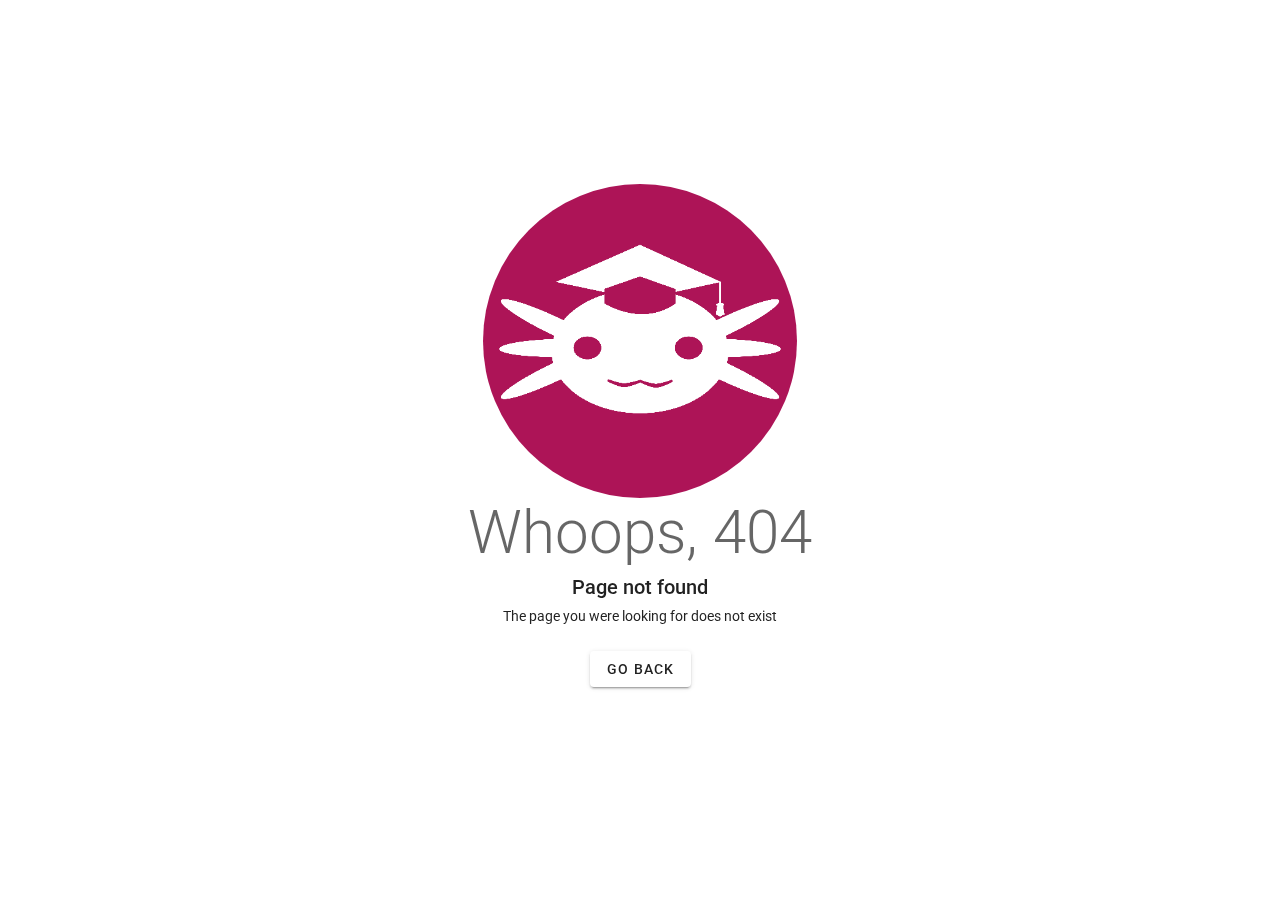
<file: index.html>
<!DOCTYPE html>
<html lang="en">
  <head>
    <link rel="preload" as="font" type="font/eot" href="/assets/materialdesignicons-webfont-CSr8KVlo.eot" crossorigin="anonymous">
    <link rel="preload" as="font" type="font/ttf" href="/assets/Midorima-Regular-DTk0zAH-.ttf" crossorigin="anonymous">
    <link rel="preload" as="font" type="font/woff2" href="/assets/materialdesignicons-webfont-Dp5v-WZN.woff2" crossorigin="anonymous">
    <link rel="preload" as="font" type="font/woff" href="/assets/materialdesignicons-webfont-PXm3-2wK.woff" crossorigin="anonymous">
    <link rel="preload" as="font" type="font/ttf" href="/assets/materialdesignicons-webfont-B7mPwVP_.ttf" crossorigin="anonymous">
    <link rel="preload" as="font" type="font/woff2" href="/assets/roboto-cyrillic-ext-100-normal-eVx91DwW.woff2" crossorigin="anonymous">
    <link rel="preload" as="font" type="font/woff2" href="/assets/roboto-cyrillic-100-normal-DDeB9qQX.woff2" crossorigin="anonymous">
    <link rel="preload" as="font" type="font/woff2" href="/assets/roboto-greek-100-normal-BQXKmI1c.woff2" crossorigin="anonymous">
    <link rel="preload" as="font" type="font/woff2" href="/assets/roboto-math-100-normal-DesmuRQJ.woff2" crossorigin="anonymous">
    <link rel="preload" as="font" type="font/woff2" href="/assets/roboto-symbols-100-normal-B-PMwc8r.woff2" crossorigin="anonymous">
    <link rel="preload" as="font" type="font/woff2" href="/assets/roboto-vietnamese-100-normal-DCm82-f1.woff2" crossorigin="anonymous">
    <link rel="preload" as="font" type="font/woff2" href="/assets/roboto-latin-ext-100-normal-1LaByAVy.woff2" crossorigin="anonymous">
    <link rel="preload" as="font" type="font/woff2" href="/assets/roboto-latin-100-normal-DlpfXJCk.woff2" crossorigin="anonymous">
    <link rel="preload" as="font" type="font/woff2" href="/assets/roboto-cyrillic-ext-100-italic-BwNgNp6i.woff2" crossorigin="anonymous">
    <link rel="preload" as="font" type="font/woff2" href="/assets/roboto-cyrillic-100-italic-DlbPbIMY.woff2" crossorigin="anonymous">
    <link rel="preload" as="font" type="font/woff2" href="/assets/roboto-greek-100-italic-BA5X659X.woff2" crossorigin="anonymous">
    <link rel="preload" as="font" type="font/woff2" href="/assets/roboto-math-100-italic-_EjYahLi.woff2" crossorigin="anonymous">
    <link rel="preload" as="font" type="font/woff2" href="/assets/roboto-symbols-100-italic-DTJxdrCC.woff2" crossorigin="anonymous">
    <link rel="preload" as="font" type="font/woff2" href="/assets/roboto-vietnamese-100-italic-BtiJ2JPA.woff2" crossorigin="anonymous">
    <link rel="preload" as="font" type="font/woff2" href="/assets/roboto-latin-ext-100-italic-DVDJQTC2.woff2" crossorigin="anonymous">
    <link rel="preload" as="font" type="font/woff2" href="/assets/roboto-latin-100-italic-UmkpCK7L.woff2" crossorigin="anonymous">
    <link rel="preload" as="font" type="font/woff2" href="/assets/roboto-cyrillic-ext-300-normal-CUPJdUZp.woff2" crossorigin="anonymous">
    <link rel="preload" as="font" type="font/woff2" href="/assets/roboto-cyrillic-300-normal-BoeCr7ev.woff2" crossorigin="anonymous">
    <link rel="preload" as="font" type="font/woff2" href="/assets/roboto-greek-300-normal-Cnub06j7.woff2" crossorigin="anonymous">
    <link rel="preload" as="font" type="font/woff2" href="/assets/roboto-math-300-normal-BMxwzQmU.woff2" crossorigin="anonymous">
    <link rel="preload" as="font" type="font/woff2" href="/assets/roboto-symbols-300-normal-BtHl5mYl.woff2" crossorigin="anonymous">
    <link rel="preload" as="font" type="font/woff2" href="/assets/roboto-vietnamese-300-normal-CNeuLW5X.woff2" crossorigin="anonymous">
    <link rel="preload" as="font" type="font/woff2" href="/assets/roboto-latin-ext-300-normal-BOz0oSmX.woff2" crossorigin="anonymous">
    <link rel="preload" as="font" type="font/woff2" href="/assets/roboto-latin-300-normal-CztWkFGs.woff2" crossorigin="anonymous">
    <link rel="preload" as="font" type="font/woff2" href="/assets/roboto-cyrillic-ext-300-italic-BDayftIC.woff2" crossorigin="anonymous">
    <link rel="preload" as="font" type="font/woff2" href="/assets/roboto-cyrillic-300-italic-BhjtUEy1.woff2" crossorigin="anonymous">
    <link rel="preload" as="font" type="font/woff2" href="/assets/roboto-greek-300-italic-BrLe5cRO.woff2" crossorigin="anonymous">
    <link rel="preload" as="font" type="font/woff2" href="/assets/roboto-math-300-italic-hkG7WCB1.woff2" crossorigin="anonymous">
    <link rel="preload" as="font" type="font/woff2" href="/assets/roboto-symbols-300-italic-Decoa7JJ.woff2" crossorigin="anonymous">
    <link rel="preload" as="font" type="font/woff2" href="/assets/roboto-vietnamese-300-italic-Cjr2DTl9.woff2" crossorigin="anonymous">
    <link rel="preload" as="font" type="font/woff2" href="/assets/roboto-latin-ext-300-italic-PQBE51_Y.woff2" crossorigin="anonymous">
    <link rel="preload" as="font" type="font/woff2" href="/assets/roboto-latin-300-italic-BBeuuFIU.woff2" crossorigin="anonymous">
    <link rel="preload" as="font" type="font/woff2" href="/assets/roboto-cyrillic-ext-400-normal-DzMWdK87.woff2" crossorigin="anonymous">
    <link rel="preload" as="font" type="font/woff2" href="/assets/roboto-cyrillic-400-normal-DAIM1_dR.woff2" crossorigin="anonymous">
    <link rel="preload" as="font" type="font/woff2" href="/assets/roboto-greek-400-normal-jFM2czAU.woff2" crossorigin="anonymous">
    <link rel="preload" as="font" type="font/woff2" href="/assets/roboto-math-400-normal-B3wgz80t.woff2" crossorigin="anonymous">
    <link rel="preload" as="font" type="font/woff2" href="/assets/roboto-symbols-400-normal-fF1SLJBj.woff2" crossorigin="anonymous">
    <link rel="preload" as="font" type="font/woff2" href="/assets/roboto-vietnamese-400-normal-CDDxGrUb.woff2" crossorigin="anonymous">
    <link rel="preload" as="font" type="font/woff2" href="/assets/roboto-latin-ext-400-normal-ZYmyxeOy.woff2" crossorigin="anonymous">
    <link rel="preload" as="font" type="font/woff2" href="/assets/roboto-latin-400-normal-CNwBRw8h.woff2" crossorigin="anonymous">
    <link rel="preload" as="font" type="font/woff2" href="/assets/roboto-cyrillic-ext-400-italic-Cx5WlvFD.woff2" crossorigin="anonymous">
    <link rel="preload" as="font" type="font/woff2" href="/assets/roboto-cyrillic-400-italic-DybfvQDZ.woff2" crossorigin="anonymous">
    <link rel="preload" as="font" type="font/woff2" href="/assets/roboto-greek-400-italic-B34zyaoR.woff2" crossorigin="anonymous">
    <link rel="preload" as="font" type="font/woff2" href="/assets/roboto-math-400-italic-DYUv4wPJ.woff2" crossorigin="anonymous">
    <link rel="preload" as="font" type="font/woff2" href="/assets/roboto-symbols-400-italic-D5oo1_lk.woff2" crossorigin="anonymous">
    <link rel="preload" as="font" type="font/woff2" href="/assets/roboto-vietnamese-400-italic-CwcIpTAp.woff2" crossorigin="anonymous">
    <link rel="preload" as="font" type="font/woff2" href="/assets/roboto-latin-ext-400-italic-CsSFmaQ2.woff2" crossorigin="anonymous">
    <link rel="preload" as="font" type="font/woff2" href="/assets/roboto-latin-400-italic-CdnZD53w.woff2" crossorigin="anonymous">
    <link rel="preload" as="font" type="font/woff2" href="/assets/roboto-cyrillic-ext-500-normal-B7rQpwPu.woff2" crossorigin="anonymous">
    <link rel="preload" as="font" type="font/woff2" href="/assets/roboto-cyrillic-500-normal-hCeO1jFL.woff2" crossorigin="anonymous">
    <link rel="preload" as="font" type="font/woff2" href="/assets/roboto-greek-500-normal-BJMS0heP.woff2" crossorigin="anonymous">
    <link rel="preload" as="font" type="font/woff2" href="/assets/roboto-math-500-normal-CFNaIMFC.woff2" crossorigin="anonymous">
    <link rel="preload" as="font" type="font/woff2" href="/assets/roboto-symbols-500-normal-BXFTxrNR.woff2" crossorigin="anonymous">
    <link rel="preload" as="font" type="font/woff2" href="/assets/roboto-vietnamese-500-normal-HYpufUYk.woff2" crossorigin="anonymous">
    <link rel="preload" as="font" type="font/woff2" href="/assets/roboto-latin-ext-500-normal-C_ARlJGk.woff2" crossorigin="anonymous">
    <link rel="preload" as="font" type="font/woff2" href="/assets/roboto-latin-500-normal-CkrA1NAy.woff2" crossorigin="anonymous">
    <link rel="preload" as="font" type="font/woff2" href="/assets/roboto-cyrillic-ext-500-italic-C5PK0hBL.woff2" crossorigin="anonymous">
    <link rel="preload" as="font" type="font/woff2" href="/assets/roboto-cyrillic-500-italic-50KKclkj.woff2" crossorigin="anonymous">
    <link rel="preload" as="font" type="font/woff2" href="/assets/roboto-greek-500-italic-CqwlXMhV.woff2" crossorigin="anonymous">
    <link rel="preload" as="font" type="font/woff2" href="/assets/roboto-math-500-italic-BvGZdN4I.woff2" crossorigin="anonymous">
    <link rel="preload" as="font" type="font/woff2" href="/assets/roboto-symbols-500-italic-PPSXoPA-.woff2" crossorigin="anonymous">
    <link rel="preload" as="font" type="font/woff2" href="/assets/roboto-vietnamese-500-italic-D10Z6vdt.woff2" crossorigin="anonymous">
    <link rel="preload" as="font" type="font/woff2" href="/assets/roboto-latin-ext-500-italic-COCmbgXF.woff2" crossorigin="anonymous">
    <link rel="preload" as="font" type="font/woff2" href="/assets/roboto-latin-500-italic-CXbgGduZ.woff2" crossorigin="anonymous">
    <link rel="preload" as="font" type="font/woff2" href="/assets/roboto-cyrillic-ext-700-normal-D_fA0fHY.woff2" crossorigin="anonymous">
    <link rel="preload" as="font" type="font/woff2" href="/assets/roboto-cyrillic-700-normal-CzEIZVQR.woff2" crossorigin="anonymous">
    <link rel="preload" as="font" type="font/woff2" href="/assets/roboto-greek-700-normal-DpKAje7q.woff2" crossorigin="anonymous">
    <link rel="preload" as="font" type="font/woff2" href="/assets/roboto-math-700-normal-xbpggnJp.woff2" crossorigin="anonymous">
    <link rel="preload" as="font" type="font/woff2" href="/assets/roboto-symbols-700-normal-DKkQdRpM.woff2" crossorigin="anonymous">
    <link rel="preload" as="font" type="font/woff2" href="/assets/roboto-vietnamese-700-normal-BFWtvCOj.woff2" crossorigin="anonymous">
    <link rel="preload" as="font" type="font/woff2" href="/assets/roboto-latin-ext-700-normal-BNPgmEQS.woff2" crossorigin="anonymous">
    <link rel="preload" as="font" type="font/woff2" href="/assets/roboto-latin-700-normal-DZr4b_KL.woff2" crossorigin="anonymous">
    <link rel="preload" as="font" type="font/woff2" href="/assets/roboto-cyrillic-ext-700-italic-Czf1LPn6.woff2" crossorigin="anonymous">
    <link rel="preload" as="font" type="font/woff2" href="/assets/roboto-cyrillic-700-italic-B44dforp.woff2" crossorigin="anonymous">
    <link rel="preload" as="font" type="font/woff2" href="/assets/roboto-greek-700-italic-DedP4OHz.woff2" crossorigin="anonymous">
    <link rel="preload" as="font" type="font/woff2" href="/assets/roboto-math-700-italic-CtSdk0h_.woff2" crossorigin="anonymous">
    <link rel="preload" as="font" type="font/woff2" href="/assets/roboto-symbols-700-italic-CVTPEFZc.woff2" crossorigin="anonymous">
    <link rel="preload" as="font" type="font/woff2" href="/assets/roboto-vietnamese-700-italic-D8Nn7Ig5.woff2" crossorigin="anonymous">
    <link rel="preload" as="font" type="font/woff2" href="/assets/roboto-latin-ext-700-italic--HkwXge-.woff2" crossorigin="anonymous">
    <link rel="preload" as="font" type="font/woff2" href="/assets/roboto-latin-700-italic-RumOU1n5.woff2" crossorigin="anonymous">
    <link rel="preload" as="font" type="font/woff2" href="/assets/roboto-cyrillic-ext-900-normal-Bfn4Lcxa.woff2" crossorigin="anonymous">
    <link rel="preload" as="font" type="font/woff2" href="/assets/roboto-cyrillic-900-normal-D4rFC7QP.woff2" crossorigin="anonymous">
    <link rel="preload" as="font" type="font/woff2" href="/assets/roboto-greek-900-normal-BCuSXpbA.woff2" crossorigin="anonymous">
    <link rel="preload" as="font" type="font/woff2" href="/assets/roboto-math-900-normal-DVW2yWT0.woff2" crossorigin="anonymous">
    <link rel="preload" as="font" type="font/woff2" href="/assets/roboto-symbols-900-normal-CRdpsJ80.woff2" crossorigin="anonymous">
    <link rel="preload" as="font" type="font/woff2" href="/assets/roboto-vietnamese-900-normal-D60pXI5H.woff2" crossorigin="anonymous">
    <link rel="preload" as="font" type="font/woff2" href="/assets/roboto-latin-ext-900-normal-BxNYdyfz.woff2" crossorigin="anonymous">
    <link rel="preload" as="font" type="font/woff2" href="/assets/roboto-latin-900-normal-93zEKV3C.woff2" crossorigin="anonymous">
    <link rel="preload" as="font" type="font/woff2" href="/assets/roboto-cyrillic-ext-900-italic-jbY8C0RQ.woff2" crossorigin="anonymous">
    <link rel="preload" as="font" type="font/woff2" href="/assets/roboto-cyrillic-900-italic-Bk0kO4dp.woff2" crossorigin="anonymous">
    <link rel="preload" as="font" type="font/woff2" href="/assets/roboto-greek-900-italic-BEtBOMSg.woff2" crossorigin="anonymous">
    <link rel="preload" as="font" type="font/woff2" href="/assets/roboto-math-900-italic-DAJdubQV.woff2" crossorigin="anonymous">
    <link rel="preload" as="font" type="font/woff2" href="/assets/roboto-symbols-900-italic-Mo1b0y_W.woff2" crossorigin="anonymous">
    <link rel="preload" as="font" type="font/woff2" href="/assets/roboto-vietnamese-900-italic-Bgqc_BA8.woff2" crossorigin="anonymous">
    <link rel="preload" as="font" type="font/woff2" href="/assets/roboto-latin-ext-900-italic-CSWCVjBl.woff2" crossorigin="anonymous">
    <link rel="preload" as="font" type="font/woff2" href="/assets/roboto-latin-900-italic-45TalvtQ.woff2" crossorigin="anonymous">
    <link rel="preload" as="font" type="font/woff" href="/assets/roboto-cyrillic-ext-100-normal-BYYVzI3C.woff" crossorigin="anonymous">
    <link rel="preload" as="font" type="font/woff" href="/assets/roboto-cyrillic-100-normal-BugLp6Ss.woff" crossorigin="anonymous">
    <link rel="preload" as="font" type="font/woff" href="/assets/roboto-greek-100-normal-CiRHeoKM.woff" crossorigin="anonymous">
    <link rel="preload" as="font" type="font/woff" href="/assets/roboto-math-100-normal-Dt2kQgXZ.woff" crossorigin="anonymous">
    <link rel="preload" as="font" type="font/woff" href="/assets/roboto-symbols-100-normal-DWeMaoIY.woff" crossorigin="anonymous">
    <link rel="preload" as="font" type="font/woff" href="/assets/roboto-vietnamese-100-normal-CZkTm67L.woff" crossorigin="anonymous">
    <link rel="preload" as="font" type="font/woff" href="/assets/roboto-latin-ext-100-normal-DLDB2RRU.woff" crossorigin="anonymous">
    <link rel="preload" as="font" type="font/woff" href="/assets/roboto-latin-100-normal-yik7JM_q.woff" crossorigin="anonymous">
    <link rel="preload" as="font" type="font/woff" href="/assets/roboto-cyrillic-ext-100-italic-BapsHlaH.woff" crossorigin="anonymous">
    <link rel="preload" as="font" type="font/woff" href="/assets/roboto-cyrillic-100-italic-DTCVS85U.woff" crossorigin="anonymous">
    <link rel="preload" as="font" type="font/woff" href="/assets/roboto-greek-100-italic-D6TIgFne.woff" crossorigin="anonymous">
    <link rel="preload" as="font" type="font/woff" href="/assets/roboto-math-100-italic-jdFNWNly.woff" crossorigin="anonymous">
    <link rel="preload" as="font" type="font/woff" href="/assets/roboto-symbols-100-italic-D2t8ABFX.woff" crossorigin="anonymous">
    <link rel="preload" as="font" type="font/woff" href="/assets/roboto-vietnamese-100-italic-Dvb7TOLR.woff" crossorigin="anonymous">
    <link rel="preload" as="font" type="font/woff" href="/assets/roboto-latin-ext-100-italic-CL64Iygi.woff" crossorigin="anonymous">
    <link rel="preload" as="font" type="font/woff" href="/assets/roboto-latin-100-italic-B0eYGNxg.woff" crossorigin="anonymous">
    <link rel="preload" as="font" type="font/woff" href="/assets/roboto-cyrillic-ext-300-normal-D2-2MTar.woff" crossorigin="anonymous">
    <link rel="preload" as="font" type="font/woff" href="/assets/roboto-cyrillic-300-normal-Cb01H779.woff" crossorigin="anonymous">
    <link rel="preload" as="font" type="font/woff" href="/assets/roboto-greek-300-normal-BMtCIBFp.woff" crossorigin="anonymous">
    <link rel="preload" as="font" type="font/woff" href="/assets/roboto-math-300-normal-9fozW1Ii.woff" crossorigin="anonymous">
    <link rel="preload" as="font" type="font/woff" href="/assets/roboto-symbols-300-normal-zmF1mPr_.woff" crossorigin="anonymous">
    <link rel="preload" as="font" type="font/woff" href="/assets/roboto-vietnamese-300-normal-CBwYb71Q.woff" crossorigin="anonymous">
    <link rel="preload" as="font" type="font/woff" href="/assets/roboto-latin-ext-300-normal-9Myisv2Z.woff" crossorigin="anonymous">
    <link rel="preload" as="font" type="font/woff" href="/assets/roboto-latin-300-normal--FIRE8Jd.woff" crossorigin="anonymous">
    <link rel="preload" as="font" type="font/woff" href="/assets/roboto-cyrillic-ext-300-italic-YABmwecQ.woff" crossorigin="anonymous">
    <link rel="preload" as="font" type="font/woff" href="/assets/roboto-cyrillic-300-italic-BCvgVhnV.woff" crossorigin="anonymous">
    <link rel="preload" as="font" type="font/woff" href="/assets/roboto-greek-300-italic-B9SF4Zu4.woff" crossorigin="anonymous">
    <link rel="preload" as="font" type="font/woff" href="/assets/roboto-math-300-italic-ECLaH4K2.woff" crossorigin="anonymous">
    <link rel="preload" as="font" type="font/woff" href="/assets/roboto-symbols-300-italic-CNa0ScbZ.woff" crossorigin="anonymous">
    <link rel="preload" as="font" type="font/woff" href="/assets/roboto-vietnamese-300-italic-D9zNbDnZ.woff" crossorigin="anonymous">
    <link rel="preload" as="font" type="font/woff" href="/assets/roboto-latin-ext-300-italic-4rsgw662.woff" crossorigin="anonymous">
    <link rel="preload" as="font" type="font/woff" href="/assets/roboto-latin-300-italic-CJdRNpOg.woff" crossorigin="anonymous">
    <link rel="preload" as="font" type="font/woff" href="/assets/roboto-cyrillic-ext-400-normal-5IDvadIC.woff" crossorigin="anonymous">
    <link rel="preload" as="font" type="font/woff" href="/assets/roboto-cyrillic-400-normal-C5q4FMUG.woff" crossorigin="anonymous">
    <link rel="preload" as="font" type="font/woff" href="/assets/roboto-greek-400-normal-DwVopRQH.woff" crossorigin="anonymous">
    <link rel="preload" as="font" type="font/woff" href="/assets/roboto-math-400-normal-BRMeFL5Z.woff" crossorigin="anonymous">
    <link rel="preload" as="font" type="font/woff" href="/assets/roboto-symbols-400-normal-B2LMqLB2.woff" crossorigin="anonymous">
    <link rel="preload" as="font" type="font/woff" href="/assets/roboto-vietnamese-400-normal-BYP5tVVv.woff" crossorigin="anonymous">
    <link rel="preload" as="font" type="font/woff" href="/assets/roboto-latin-ext-400-normal-BG57dRWO.woff" crossorigin="anonymous">
    <link rel="preload" as="font" type="font/woff" href="/assets/roboto-latin-400-normal-BX2H0A0_.woff" crossorigin="anonymous">
    <link rel="preload" as="font" type="font/woff" href="/assets/roboto-cyrillic-ext-400-italic-kn7ulWJ2.woff" crossorigin="anonymous">
    <link rel="preload" as="font" type="font/woff" href="/assets/roboto-cyrillic-400-italic-m7NTvcpe.woff" crossorigin="anonymous">
    <link rel="preload" as="font" type="font/woff" href="/assets/roboto-greek-400-italic-BOU3vjAb.woff" crossorigin="anonymous">
    <link rel="preload" as="font" type="font/woff" href="/assets/roboto-math-400-italic-CSG9B-dQ.woff" crossorigin="anonymous">
    <link rel="preload" as="font" type="font/woff" href="/assets/roboto-symbols-400-italic-BGnoHqbn.woff" crossorigin="anonymous">
    <link rel="preload" as="font" type="font/woff" href="/assets/roboto-vietnamese-400-italic-BVgcGto5.woff" crossorigin="anonymous">
    <link rel="preload" as="font" type="font/woff" href="/assets/roboto-latin-ext-400-italic-CSjfLzBJ.woff" crossorigin="anonymous">
    <link rel="preload" as="font" type="font/woff" href="/assets/roboto-latin-400-italic-KYLIW3d7.woff" crossorigin="anonymous">
    <link rel="preload" as="font" type="font/woff" href="/assets/roboto-cyrillic-ext-500-normal-aAFKCR76.woff" crossorigin="anonymous">
    <link rel="preload" as="font" type="font/woff" href="/assets/roboto-cyrillic-500-normal-DhPqGoNQ.woff" crossorigin="anonymous">
    <link rel="preload" as="font" type="font/woff" href="/assets/roboto-greek-500-normal-B0wzjI_J.woff" crossorigin="anonymous">
    <link rel="preload" as="font" type="font/woff" href="/assets/roboto-math-500-normal-nGmytUgK.woff" crossorigin="anonymous">
    <link rel="preload" as="font" type="font/woff" href="/assets/roboto-symbols-500-normal-B3xPS0M7.woff" crossorigin="anonymous">
    <link rel="preload" as="font" type="font/woff" href="/assets/roboto-vietnamese-500-normal-CUzdRVXb.woff" crossorigin="anonymous">
    <link rel="preload" as="font" type="font/woff" href="/assets/roboto-latin-ext-500-normal-EUd9mLnZ.woff" crossorigin="anonymous">
    <link rel="preload" as="font" type="font/woff" href="/assets/roboto-latin-500-normal-CoDN7ZW2.woff" crossorigin="anonymous">
    <link rel="preload" as="font" type="font/woff" href="/assets/roboto-cyrillic-ext-500-italic-DD18EDCO.woff" crossorigin="anonymous">
    <link rel="preload" as="font" type="font/woff" href="/assets/roboto-cyrillic-500-italic-Cq00dppJ.woff" crossorigin="anonymous">
    <link rel="preload" as="font" type="font/woff" href="/assets/roboto-greek-500-italic-N_pCZQ5H.woff" crossorigin="anonymous">
    <link rel="preload" as="font" type="font/woff" href="/assets/roboto-math-500-italic-BPY3J8n6.woff" crossorigin="anonymous">
    <link rel="preload" as="font" type="font/woff" href="/assets/roboto-symbols-500-italic-D_i8Pzih.woff" crossorigin="anonymous">
    <link rel="preload" as="font" type="font/woff" href="/assets/roboto-vietnamese-500-italic-C94sVCUD.woff" crossorigin="anonymous">
    <link rel="preload" as="font" type="font/woff" href="/assets/roboto-latin-ext-500-italic-DU7Rz3yF.woff" crossorigin="anonymous">
    <link rel="preload" as="font" type="font/woff" href="/assets/roboto-latin-500-italic-wp8o3pHv.woff" crossorigin="anonymous">
    <link rel="preload" as="font" type="font/woff" href="/assets/roboto-cyrillic-ext-700-normal-y_8Eg3F3.woff" crossorigin="anonymous">
    <link rel="preload" as="font" type="font/woff" href="/assets/roboto-cyrillic-700-normal-BmXeMSnZ.woff" crossorigin="anonymous">
    <link rel="preload" as="font" type="font/woff" href="/assets/roboto-greek-700-normal-DXrPs8of.woff" crossorigin="anonymous">
    <link rel="preload" as="font" type="font/woff" href="/assets/roboto-math-700-normal-yuY-ZMbs.woff" crossorigin="anonymous">
    <link rel="preload" as="font" type="font/woff" href="/assets/roboto-symbols-700-normal-D_8z4JZ9.woff" crossorigin="anonymous">
    <link rel="preload" as="font" type="font/woff" href="/assets/roboto-vietnamese-700-normal-7YosmkaU.woff" crossorigin="anonymous">
    <link rel="preload" as="font" type="font/woff" href="/assets/roboto-latin-ext-700-normal-DGcaX69F.woff" crossorigin="anonymous">
    <link rel="preload" as="font" type="font/woff" href="/assets/roboto-latin-700-normal-D74k8Kh_.woff" crossorigin="anonymous">
    <link rel="preload" as="font" type="font/woff" href="/assets/roboto-cyrillic-ext-700-italic-AfghVahv.woff" crossorigin="anonymous">
    <link rel="preload" as="font" type="font/woff" href="/assets/roboto-cyrillic-700-italic-C6jVqr8B.woff" crossorigin="anonymous">
    <link rel="preload" as="font" type="font/woff" href="/assets/roboto-greek-700-italic-BwP8z9ne.woff" crossorigin="anonymous">
    <link rel="preload" as="font" type="font/woff" href="/assets/roboto-math-700-italic-CRs1IiEd.woff" crossorigin="anonymous">
    <link rel="preload" as="font" type="font/woff" href="/assets/roboto-symbols-700-italic-DRRWdK1e.woff" crossorigin="anonymous">
    <link rel="preload" as="font" type="font/woff" href="/assets/roboto-vietnamese-700-italic-BbJfuXCD.woff" crossorigin="anonymous">
    <link rel="preload" as="font" type="font/woff" href="/assets/roboto-latin-ext-700-italic-Bkvsxy8R.woff" crossorigin="anonymous">
    <link rel="preload" as="font" type="font/woff" href="/assets/roboto-latin-700-italic-D4G8Wdxh.woff" crossorigin="anonymous">
    <link rel="preload" as="font" type="font/woff" href="/assets/roboto-cyrillic-ext-900-normal-ntW-VpC0.woff" crossorigin="anonymous">
    <link rel="preload" as="font" type="font/woff" href="/assets/roboto-cyrillic-900-normal-M6LHKKZi.woff" crossorigin="anonymous">
    <link rel="preload" as="font" type="font/woff" href="/assets/roboto-greek-900-normal-Awt4eUGS.woff" crossorigin="anonymous">
    <link rel="preload" as="font" type="font/woff" href="/assets/roboto-math-900-normal-Bse64gO2.woff" crossorigin="anonymous">
    <link rel="preload" as="font" type="font/woff" href="/assets/roboto-symbols-900-normal-CVY_2yS0.woff" crossorigin="anonymous">
    <link rel="preload" as="font" type="font/woff" href="/assets/roboto-vietnamese-900-normal-JmgrehrB.woff" crossorigin="anonymous">
    <link rel="preload" as="font" type="font/woff" href="/assets/roboto-latin-ext-900-normal-miBG-_G3.woff" crossorigin="anonymous">
    <link rel="preload" as="font" type="font/woff" href="/assets/roboto-latin-900-normal-yeV1tgUt.woff" crossorigin="anonymous">
    <link rel="preload" as="font" type="font/woff" href="/assets/roboto-cyrillic-ext-900-italic-C0yG7RJk.woff" crossorigin="anonymous">
    <link rel="preload" as="font" type="font/woff" href="/assets/roboto-cyrillic-900-italic-CN_ZfVBA.woff" crossorigin="anonymous">
    <link rel="preload" as="font" type="font/woff" href="/assets/roboto-greek-900-italic-BcDUfVZm.woff" crossorigin="anonymous">
    <link rel="preload" as="font" type="font/woff" href="/assets/roboto-math-900-italic-DVZolrSc.woff" crossorigin="anonymous">
    <link rel="preload" as="font" type="font/woff" href="/assets/roboto-symbols-900-italic-BCVsNfFa.woff" crossorigin="anonymous">
    <link rel="preload" as="font" type="font/woff" href="/assets/roboto-vietnamese-900-italic-tCYE3rpC.woff" crossorigin="anonymous">
    <link rel="preload" as="font" type="font/woff" href="/assets/roboto-latin-ext-900-italic-CLagvnnl.woff" crossorigin="anonymous">
    <link rel="preload" as="font" type="font/woff" href="/assets/roboto-latin-900-italic-Dbdhcd8f.woff" crossorigin="anonymous">

    <meta charset="UTF-8">
    <link rel="icon" href="/favicon.ico">
    <meta name="viewport" content="width=device-width, initial-scale=1.0">
    <title>Tichi: Trade Skills, Not Cash</title>
    <script type="module" crossorigin src="/assets/index-DRDcW_pe.js"></script>
    <link rel="stylesheet" crossorigin href="/assets/index-B_tLV4l1.css">
  </head>
  <body>
    <div id="app"></div>
  </body>
</html>
</file>
